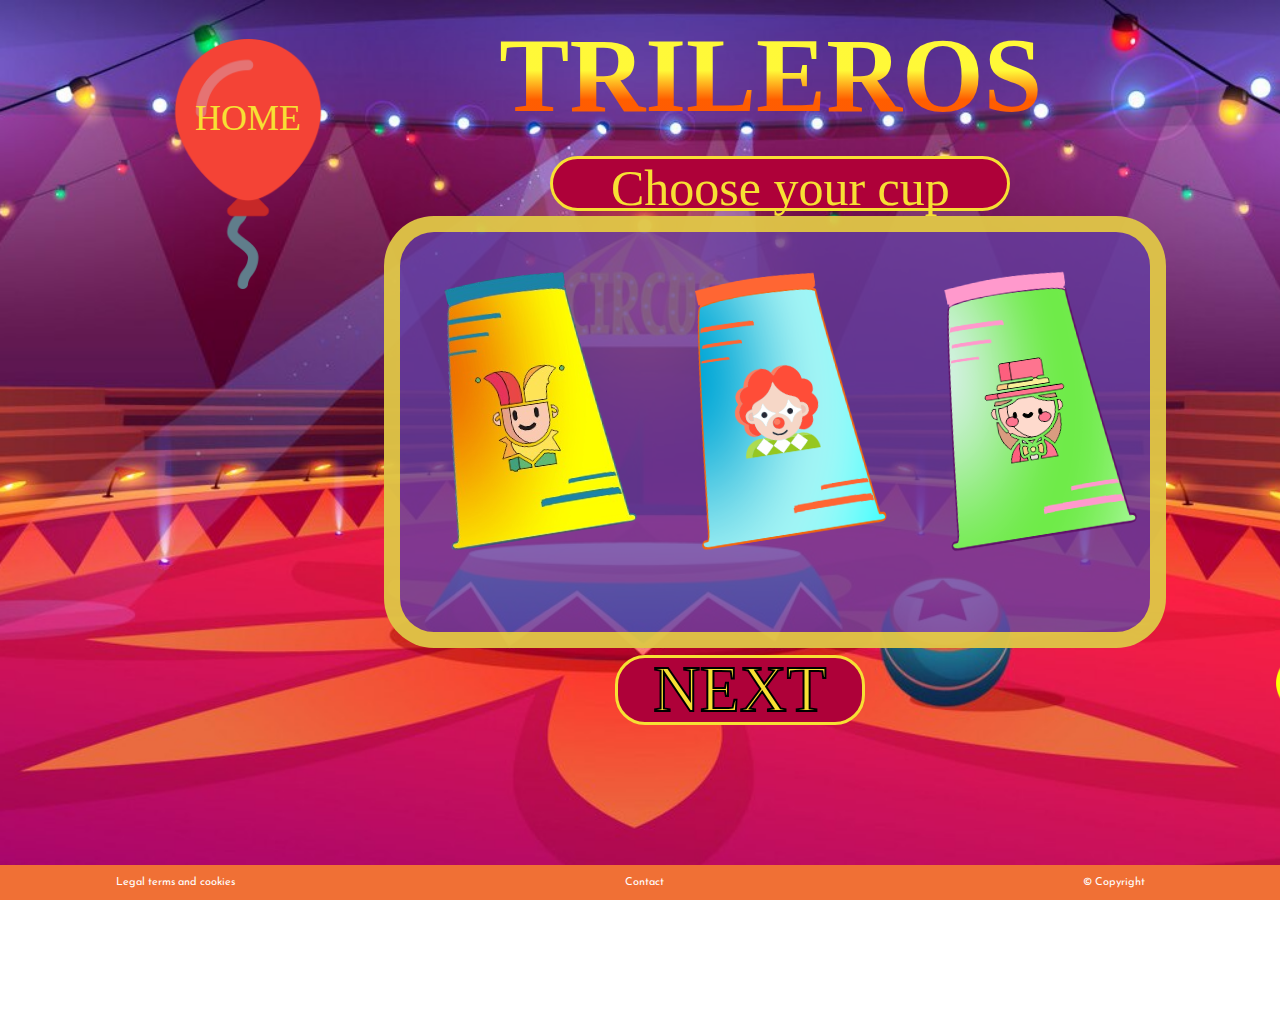
<file: front/index.html>
<!DOCTYPE html>
<html lang="en">
<head>
    <meta charset="UTF-8">
    <meta name="viewport" content="width=device-width, initial-scale=1.0">
    <title>Trileros</title>
    <link rel="stylesheet" href="style1.css">
    <link rel="preconnect" href="https://fonts.googleapis.com">
    <link rel="preconnect" href="https://fonts.gstatic.com" crossorigin>
    <link href="https://fonts.googleapis.com/css2?family=Irish+Grover&family=Josefin+Sans:ital,wght@0,100..700;1,100..700&display=swap" rel="stylesheet">
</head>
<body>
    <div class="stars"></div>
    <header>
        <div class="container">
            <div class="container-ballon-1">   
                    <img id="image-ballon" src="../assets/icons/ballon.png" alt="Balloon icon">
                    <span class="home-text">HOME</span> 
                </a> 
            </div>
            <h1 class="title">TRILEROS</h1>
        </div>
    </header>
    <main class="allblocks">
        <div>
            <button class="red_choose">Choose your cup</button>
        </div>
        <div class="cups-mobile">
            <button class="circus">
                <div class="image-container">
                    <img src="../assets/images/cup1.png" alt="Cup1">
                </div>
            </button>
            <button class="circus" id="button2">
                <div class="image-container">
                    <img src="../assets/images/cup2.png" alt="Cup2">
                </div>
            </button>
            <button class="circus" id="button3">
                <div class="image-container">
                    <img src="../assets/images/cup3.png" alt="Cup3">
                </div>
            </button>
        </div>
        <div class="lower">
            <button class="red_play" onclick="window.location.href = 'game.html'">NEXT</button>
            <div class="sound-button">
                <img id="imagen-button" src="../assets/icons/sound.png" alt="sound-button">
            </div>
        </div>
    </main>
    <footer>
        <div class="container">
        <ul class="terms">
            <li>Legal terms and cookies</li>
            <li>Contact</li>
            <li>&copy; Copyright</li>
        </ul>
        </div>
    </footer>
    <script src="script.js"></script>
</body>
</html>
</file>
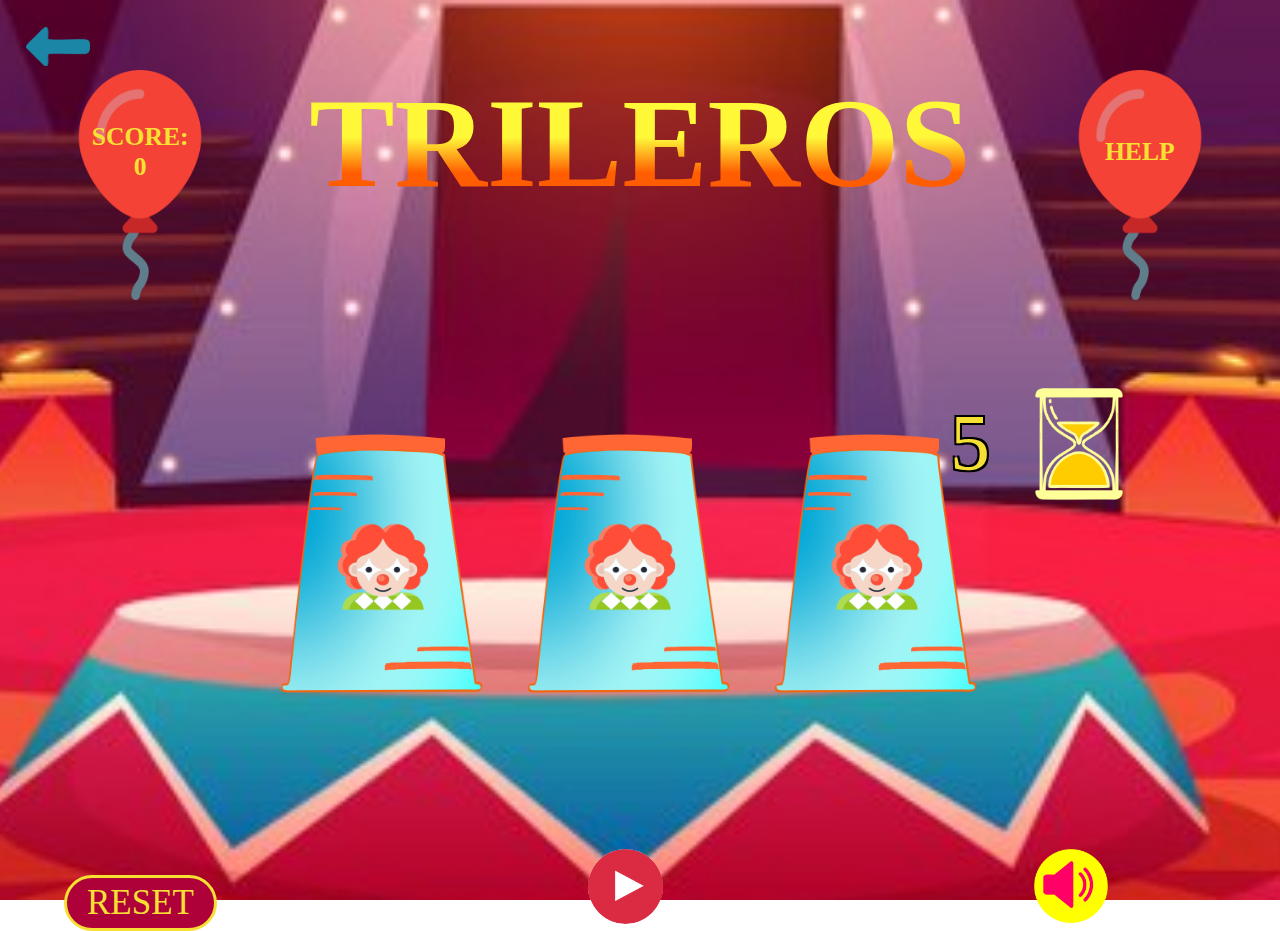
<file: game/game-blue.html>
<!DOCTYPE html>
<html lang="en">
<head>
    <meta charset="UTF-8">
    <meta name="viewport" content="width=device-width, initial-scale=1.0">
    <title>Trileros</title>
    <link rel="stylesheet" href="game-style.css">
    <link rel="preconnect" href="https://fonts.googleapis.com">
    <link rel="preconnect" href="https://fonts.gstatic.com" crossorigin>
    <link
        href="https://fonts.googleapis.com/css2?family=Irish+Grover&family=Josefin+Sans:ital,wght@0,100..700;1,100..700&display=swap"
        rel="stylesheet">
    <link rel="stylesheet" href="style2.css">
</head>
<body>
    <header>
        <div class="image-arrow"> 
            <a href="index.html" id="helpBtn" class="btn-arrow">
                <img id="imagen-arrow" src="../assets/icons/arrow.png" alt="arrow">
            </a>
        </div>
        <div class="container-head">
            <div class="container-ballon-1">
                <a href="#" class="btn-ballon-1">
                <img id="imagen-ballon-1" src="../assets/icons/ballon.png"  alt="Balloon-icon">
                <span class="text-overlay-1"><div id="score">SCORE: 0</div></span>
                </a>
            </div>
            <div>
                <h1 class="title">TRILEROS</h1>
            </div>
            <div class="container-ballon-2">
                <a href="#" class="btn-ballon" id="btn-ballon-help">
                <img id="imagen-ballon-2" src="../assets/icons/ballon.png"  alt="Balloon-icon">
                <span class="text-overlay-2">HELP</span>
                </a>
            </div>
            <div id="myModal" class="modal">
                <div class="modal-content">
                    <span class="close">&times;</span>
                    <h2>Instrucciones del Juego</h2>
                    <p>1. Para iniciar el juego presiona el boton de play.</p>
                    <p>2. Se elevaran los vasos mostrando la bolita en su posicion inicial.</p>
                    <p>3. Una vez que los vasos vuelvan a su lugar, usa tu ratón para hacer clic en el vaso que crees que oculta la bolita.</p>
                    <p>4. Tienes 5 segundos para seleccionar un vaso, de no hacerlo habras perdido tu oportunidad y tendras que reiniciar.</p>
                    <p>5. Puedes reiniciar el juego en cualquier momento para volver a intentarlo presionando el boton de RESET.</p>
                </div>
            </div>
    </header>
    <main>
        <div class="container-hourglass">
            <div class="clock-and-countdown">
                <div id="countdown">5</div> <!-- Contador primero -->
                <img id="imagen-hourglass" src="../assets/icons/hourglass.png" alt="hourglass"> <!-- Reloj después -->
            </div>
            </div>
            <div class="container-main">
                <div class="container-cups">
                    <div class="cup">
                        <img id="imagen-cup-3" src="../assets/images/cup2.png" alt="cup3">
                    </div>
                    <div class="cup">
                        <img id="imagen-cup-3"src="../assets/images/cup2.png" alt="cup3">
                    </div>
                    <div class="cup">
                        <img id="imagen-cup-3" src="../assets/images/cup2.png" alt="cup3">
                    </div>
                </div>
                <div id="ball" class="little-ball">
            </div>
        </div>
    </main>
        <div class="container-down">
            <div class="reset-button">
                <button id="reset" type="button">RESET</button>
            </div>
            <div class="play-button">
                <button id="start-button">
                </button>
            </div>
            <audio id="miAudio" src="../assets/music/circus.mp3" loop></audio>
            <div class="sound-button" onclick="toggleSound()">
                <img id="imagen-button" src="../assets/icons/sound.png" alt="sound-button">
            </div>
        </div>
    <script src="first-function.js"></script>
    <script src="second-function.js"></script>
</body>
</html>
</file>
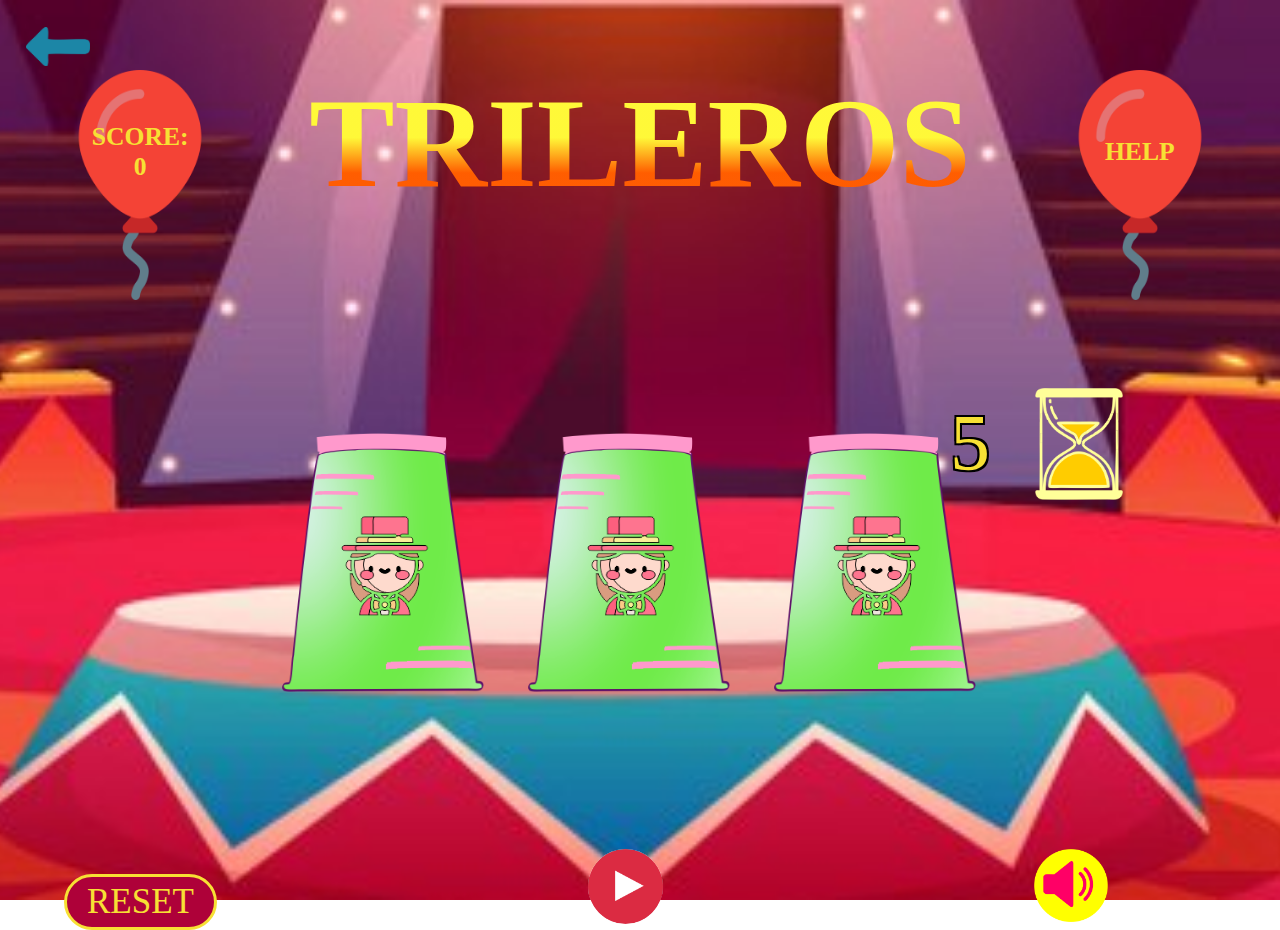
<file: game/game-green.html>
<!DOCTYPE html>
<html lang="en">
<head>
    <meta charset="UTF-8">
    <meta name="viewport" content="width=device-width, initial-scale=1.0">
    <title>Trileros</title>
    <link rel="stylesheet" href="game-style.css">
    <link rel="preconnect" href="https://fonts.googleapis.com">
    <link rel="preconnect" href="https://fonts.gstatic.com" crossorigin>
    <link
        href="https://fonts.googleapis.com/css2?family=Irish+Grover&family=Josefin+Sans:ital,wght@0,100..700;1,100..700&display=swap"
        rel="stylesheet">
    <link rel="stylesheet" href="style2.css">
</head>
<body>
    <header>
        <div class="image-arrow"> 
            <a href="index.html" id="helpBtn" class="btn-arrow">
                <img id="imagen-arrow" src="../assets/icons/arrow.png" alt="arrow">
            </a>
        </div>
        <div class="container-head">
            <div class="container-ballon-1">
                <a href="#" class="btn-ballon-1">
                <img id="imagen-ballon-1" src="../assets/icons/ballon.png"  alt="Balloon-icon">
                <span class="text-overlay-1"><div id="score">SCORE: 0</div></span>
                </a>
            </div>
            <div>
                <h1 class="title">TRILEROS</h1>
            </div>
            <div class="container-ballon-2">
                <a href="#" class="btn-ballon" id="btn-ballon-help">
                <img id="imagen-ballon-2" src="../assets/icons/ballon.png"  alt="Balloon-icon">
                <span class="text-overlay-2">HELP</span>
                </a>
            </div>
            <div id="myModal" class="modal">
                <div class="modal-content">
                    <span class="close">&times;</span>
                    <h2>Instrucciones del Juego</h2>
                    <p>1. Para iniciar el juego presiona el boton de play.</p>
                    <p>2. Se elevaran los vasos mostrando la bolita en su posicion inicial.</p>
                    <p>3. Una vez que los vasos vuelvan a su lugar, usa tu ratón para hacer clic en el vaso que crees que oculta la bolita.</p>
                    <p>4. Tienes 5 segundos para seleccionar un vaso, de no hacerlo habras perdido tu oportunidad y tendras que reiniciar.</p>
                    <p>5. Puedes reiniciar el juego en cualquier momento para volver a intentarlo presionando el boton de RESET.</p>
                </div>
            </div>
    </header>
    <main>
        <div class="container-hourglass">
            <div class="clock-and-countdown">
                <div id="countdown">5</div> <!-- Contador primero -->
                <img id="imagen-hourglass" src="../assets/icons/hourglass.png" alt="hourglass"> <!-- Reloj después -->
            </div>
            </div>
            <div class="container-main">
                <div class="container-cups">
                    <div class="cup">
                        <img id="imagen-cup-3" src="../assets/images/cup3.png" alt="cup3">
                    </div>
                    <div class="cup">
                        <img id="imagen-cup-3"src="../assets/images/cup3.png" alt="cup3">
                    </div>
                    <div class="cup">
                        <img id="imagen-cup-3" src="../assets/images/cup3.png" alt="cup3">
                    </div>
                </div>
                <div id="ball" class="little-ball">
            </div>
        </div>
    </main>
        <div class="container-down">
            <div class="reset-button">
                <button id="reset" type="button">RESET</button>
            </div>
            <div class="play-button">
                <button id="start-button">
                </button>
            </div>
            <audio id="miAudio" src="../assets/music/circus.mp3" loop></audio>
            <div class="sound-button" onclick="toggleSound()">
                <img id="imagen-button" src="../assets/icons/sound.png" alt="sound-button">
            </div>
        </div>
    <script src="first-function.js"></script>
    <script src="second-function.js"></script>
</body>
</html>
</file>
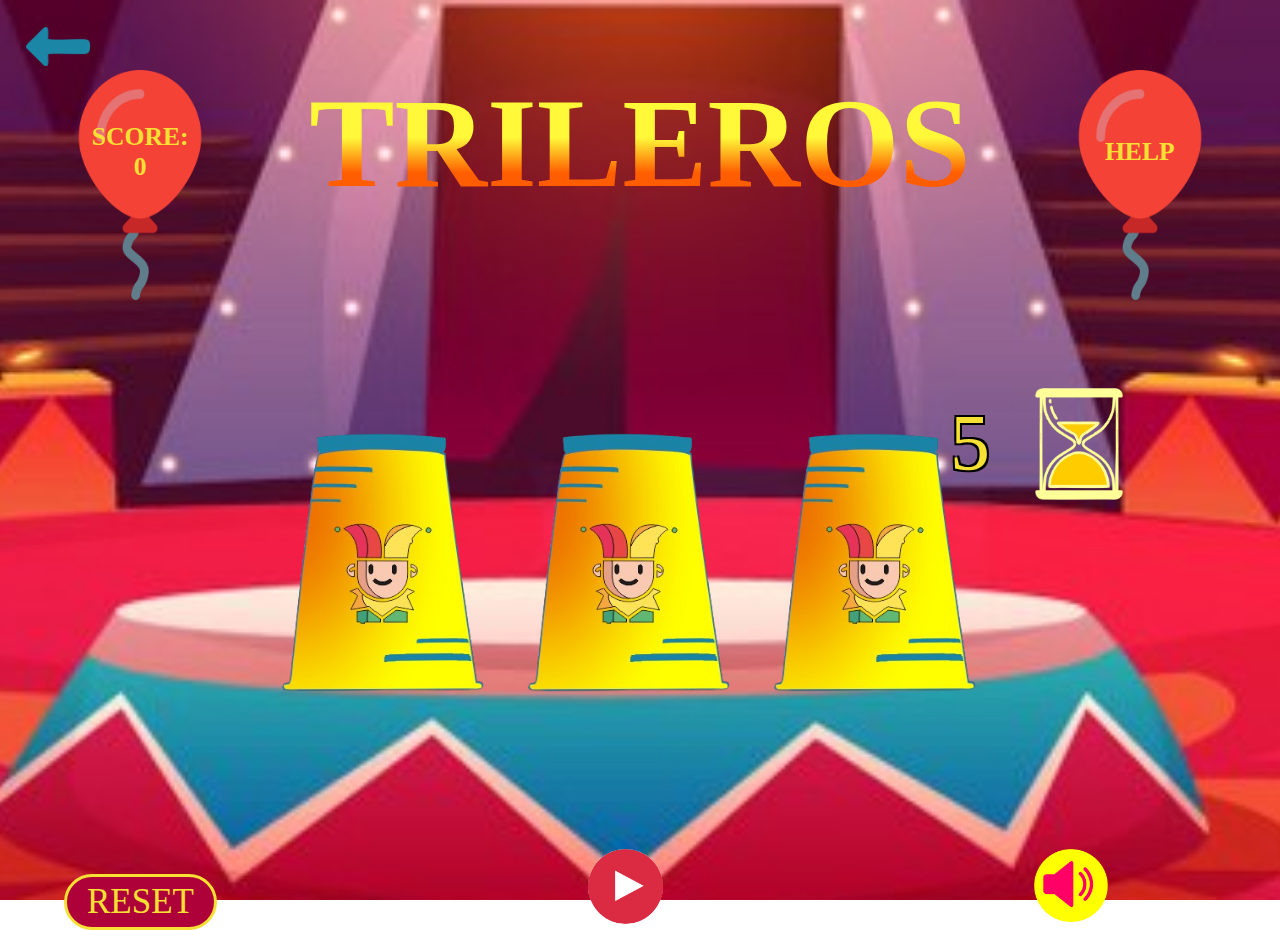
<file: game/game-yellow.html>
<!DOCTYPE html>
<html lang="en">
<head>
    <meta charset="UTF-8">
    <meta name="viewport" content="width=device-width, initial-scale=1.0">
    <title>Trileros</title>
    <link rel="stylesheet" href="game-style.css">
    <link rel="preconnect" href="https://fonts.googleapis.com">
    <link rel="preconnect" href="https://fonts.gstatic.com" crossorigin>
    <link
        href="https://fonts.googleapis.com/css2?family=Irish+Grover&family=Josefin+Sans:ital,wght@0,100..700;1,100..700&display=swap"
        rel="stylesheet">
    <link rel="stylesheet" href="style2.css">
</head>
<body>
    <header>
        <div class="image-arrow"> 
            <a href="index.html" id="helpBtn" class="btn-arrow">
                <img id="imagen-arrow" src="../assets/icons/arrow.png" alt="arrow">
            </a>
        </div>
        <div class="container-head">
            <div class="container-ballon-1">
                <a href="#" class="btn-ballon-1">
                <img id="imagen-ballon-1" src="../assets/icons/ballon.png"  alt="Balloon-icon">
                <span class="text-overlay-1"><div id="score">SCORE: 0</div></span>
                </a>
            </div>
            <div>
                <h1 class="title">TRILEROS</h1>
            </div>
            <div class="container-ballon-2">
                <a href="#" class="btn-ballon" id="btn-ballon-help">
                <img id="imagen-ballon-2" src="../assets/icons/ballon.png"  alt="Balloon-icon">
                <span class="text-overlay-2">HELP</span>
                </a>
            </div>
            <div id="myModal" class="modal">
                <div class="modal-content">
                    <span class="close">&times;</span>
                    <h2>Instrucciones del Juego</h2>
                    <p>1. Para iniciar el juego presiona el boton de play.</p>
                    <p>2. Se elevaran los vasos mostrando la bolita en su posicion inicial.</p>
                    <p>3. Una vez que los vasos vuelvan a su lugar, usa tu ratón para hacer clic en el vaso que crees que oculta la bolita.</p>
                    <p>4. Tienes 5 segundos para seleccionar un vaso, de no hacerlo habras perdido tu oportunidad y tendras que reiniciar.</p>
                    <p>5. Puedes reiniciar el juego en cualquier momento para volver a intentarlo presionando el boton de RESET.</p>
                </div>
            </div>
    </header>
    <main>
        <div class="container-hourglass">
            <div class="clock-and-countdown">
                <div id="countdown">5</div> <!-- Contador primero -->
                <img id="imagen-hourglass" src="../assets/icons/hourglass.png" alt="hourglass"> <!-- Reloj después -->
            </div>
            </div>
            <div class="container-main">
                <div class="container-cups">
                    <div class="cup">
                        <img id="imagen-cup-3" src="../assets/images/cup1.png" alt="cup3">
                    </div>
                    <div class="cup">
                        <img id="imagen-cup-3"src="../assets/images/cup1.png" alt="cup3">
                    </div>
                    <div class="cup">
                        <img id="imagen-cup-3" src="../assets/images/cup1.png" alt="cup3">
                    </div>
                </div>
                <div id="ball" class="little-ball">
            </div>
        </div>
    </main>
        <div class="container-down">
            <div class="reset-button">
                <button id="reset" type="button">RESET</button>
            </div>
            <div class="play-button">
                <button id="start-button">
                </button>
            </div>
            <audio id="miAudio" src="../assets/music/circus.mp3" loop></audio>
            <div class="sound-button" onclick="toggleSound()">
                <img id="imagen-button" src="../assets/icons/sound.png" alt="sound-button">
            </div>
        </div>
    <script src="first-function.js"></script>
    <script src="second-function.js"></script>
</body>
</html>
</file>
<file: front/style1.css>
/* Estilos para móvil */

html, body {
  height: 100%;
  margin: 0;
  padding: 0;
}

body {
  background-image: url(../assets/images/wallpaper.jpg);
  background-position: center;
  background-repeat: no-repeat;
  background-size: cover;
  background-attachment: fixed;
  display: flex;
  flex-direction: column;
  height: 430px;
}

main{
  flex: 1;
}
/*HEADER*/
h1 {
  font-family: Irish Grover;
  font-size: 55px;
  /*height: 100%;  */
  margin-top: 85px;
}

.title {
 color:transparent;
    background: linear-gradient(hsl(58, 100%, 61%) 46% , hsl(22, 100%, 50%) 70%,hsl(20, 98%, 51%) 100%, hsl(8, 89%, 58%)100%);
    background-clip: texto;
    -webkit-background-clip: text;
  -moz-background-clip: text;
  background-clip: text;
  /*background-size: 100% 100%; */ 
  background-repeat: no-repeat; 
  -webkit-text-fill-color: transparent;
  padding: 0;
  margin: 5px;
}

header, nav, main {
  text-align: center;
 
}
header{
  margin: 0;
  padding: 5px;
}


/*MAIN*/
.allblocks {
  margin-top: -24px;
}

.container-ballon-1 {
  position: absolute;
  top: 10px;
  left: -5px;
}

#image-ballon {
  width: 100px; 
  position: relative;
  
}

.home-text {
  position: absolute;
  top: 20px; 
  left: 50%;
  transform: translateX(-50%);
  font-size: 14px; 
  color:rgba(247, 224, 52, 1);
  z-index: 2;
  font-family: Irish Grover;
}

.red_choose {
  height: 37px;
  width: 64%;
  background-color: rgba(174, 1, 57); 
  border: 3px solid #f7e034;
  border-radius: 30px;
  font-family: Irish Grover;
  justify-content: center;
  font-size: 20px;
  color: rgba(247, 224, 52, 1);
  margin: 10px;
  animation: scale-up-top 5s linear 4s infinite; 
}

@keyframes scale-up-top {
  0% {
    transform: scale(0.5);
    transform-origin: center top;
  }
  100% {
    transform: scale(1);
    transform-origin: center top;
  }
}

.lower {
  display: flex;
  align-items: center;
  justify-content: space-between;
  padding: 0 10%;
}

.red_play {
  height: 50px;
  width: 150px;
  position: relative;
  padding: 0;
  background-color: rgba(174, 1, 57); 
  border: 3px solid #f7e034;
  border-radius: 30px;
  font-family: Irish Grover;
  font-size: 45px;
  color: rgba(247, 224, 52, 1);
  justify-content: center;
  margin-left: 50px;
  animation: shake-left-right 0.8s linear both 2s infinite, 
  move-pause 3s linear 2s infinite; 
  display: flex;
  text-align: center;
}
.red_play:hoverT{
  width: 50%;
  color :aqua;
}

@keyframes shake-left-right {
  0%, 100% {
    transform: rotate(0deg);
    transform-origin: 50% 50%;
  }
  10% {
    transform: rotate(8deg);
  }
  20%, 40%, 60% {
    transform: rotate(-10deg);
  }
  30%, 50%, 70% {
    transform: rotate(10deg);
  }
  80% {
    transform: rotate(-8deg);
  }
  90% {
    transform: rotate(8deg);
  }
}

@keyframes move-pause {
  0% {
    transform: translateX(0);
  }
  50% {
    transform: translateX(20px);
  }
  100% {
    transform: translateX(0);
  }
}
.sound-button {
  width: 30px; 
  height: 30px; 
}

.cups-mobile{
 margin-top: -3%;
}
#imagen-button{
  height: 30px;
  width: 30px;
  position: relative;
}
.circus {
  height: 120px;
  width: 55%;
  background-color: hsl(263, 44%, 44%,80%); 
  border: 6px solid rgba(247, 224, 52, 1); 
  border-radius: 90px;
  margin: 0 auto;
  margin-top: 10px;
  margin-bottom: 10px;
  display: flex; 
  align-content: center;
  justify-content: center;
  padding: auto;
  
}
.image-container {
  display: flex;
  align-items: center;
  justify-content: center;
 
}
.image-container img {
  max-width: 30%;
  max-height: auto;
  object-fit: contain; 
}

footer {
      background-color: #f07035;
      color: white;
      position: relative;
      margin: 2px ;
      width: 100%;
      height: 75px; 
      font-family: Josefin Sans, Arial;
      text-align: center;
      justify-content: center;
      margin-top: 35px;
      padding: 0 ;
      display: flex;
      
  }

ul {
      list-style: none;
      padding: 0;
      margin: 5px;
  }

  .cups_desktop {
    display: none;
  }
  .terms{
    font-size: 11px; 
  }

  .stars {
    position: fixed;
    top: 0;
    left: 0;
    width: 100%;
    height: 100%;
    pointer-events: none; /* Para que no interfiera con los clics */
    overflow: hidden;
    z-index: 9999; /* Asegúrate de que esté por encima de otros elementos */
  }
  
  .star {
    position: absolute;
    top: -10px; /* Comienza fuera de la pantalla */
    width: 5px;
    height: 5px;
    background: rgb(59, 248, 248);
    border-radius: 50%;
    animation: fall linear infinite;
  }
  
  @keyframes fall {
    to {
      transform: translateY(100vh); /* Baja hasta el fondo de la pantalla */
    }
  }
/* Estilos responsivos para PC */

@media (min-width: 768px) {
  body {
    width:1440px;
    height: 1024px;
    margin: 0;
    padding: 0 auto;
    margin: 10px;
  }
  nav ul li {
    display: inline-block;
    margin: 0 ;
}
 header{
  margin: 0;
  padding: 0;
  height: 20%;
 }

h1{
   margin: 0;
   font-size: 105px;
    height:100%;
    text-align: center;
    justify-content: center;
    margin-top: -10px;
    padding: auto;
}
.title{
  margin-left: 6%;
}
 
/*margin-top: 95px;*/


.container-ballon-1{
  display: flex;
   padding: 0;
   margin-left: 10%;
   margin-top: 29px;
   height: 100%;
}

#image-ballon {
width: 250px;
height: 250px;
}
.home-text{
  margin-top: 15%;
  font-size: 36px; 
  left: 50%;  
}
.red_choose {
  height: 55px;
  width: 460px;
  margin:0;
  font-size: 50px;
  align-content: center;
  padding: 0;
  margin-top: -40px;
  margin-left: 7%;
}

.cups-mobile{
  height: 400px;
  width: 750px;
  background-color: hsl(263, 44%, 44%,80%); 
  border: 16px solid rgba(247, 224, 52, 80%); 
  border-radius: 50px;
  margin: 5px ;
  margin-left: 26%;
  align-content: center;
  display: flex; 
  position: relative;
}
.circus {
  width: 200px;
  height: 300px;
  background-color: transparent; 
  border: transparent; 
  border-radius: 50px;
  margin: 0 auto;
  margin-top: 25px;
  margin-bottom: 25px;
  display: flex; 
  align-items: center; 
}
.image-container img {
  max-width: 100%;
  max-height: auto;
 gap:20%;

}
.image-container {
  display: flex;
  align-items: center;
  justify-content: center;
  width: 100%;
  height: 100%;
}



.rectangle {
  height: 50%;
  margin-top: -30%;
  justify-content: space-between;
}
.rectangle img{
  gap:20%;
}
.terms{
  display: flex;
  flex-direction: row;
  width: 100%;
  gap:10%
}
.lower{
  align-items:self-start;
}
.red_play {
  height: 70px;
  width: 250px;
  font-size: 65px;
  margin-top: 2px;
  margin-left: 40%;
  align-items: center;
  -webkit-text-stroke: 2px black;
  display: 5%;
}
#imagen-button{
  width: 200%;
  height: 200%;
}
 
  
  .terms li {
      height: 20%;
      width: 100%;
  }

  .cups_mobile {
    display: none;
  }

  .cups_desktop {
    display: inline;
  }
  

footer {
  height: 35px;
  bottom: 0;
  left: 0;
  padding: 0;
  position:fixed;
  margin: 0;
  flex-direction: column;
  display: flex;
}
/* background-color: #f07035;
      color: white;
      position: relative;
      margin: 0;
      width: 100%;
      height: 64px; ;
      font-family: Josefin Sans, Arial;
      text-align: center;
      justify-content: center;
      margin-top: 10px;
      padding: 0;
      display: flex;*/


ul {
  list-style: none;
  padding: 0;
  width: 100%;
}
}

/* Estilos responsivos para móvil pequeño 

@media (min-width: 393px) {
  nav ul li {
      display: inline-block;
      margin: 0 1rem;
  }

  header, nav, main, footer {
    padding: 2rem;
}

nav ul {
    list-style: none;
    padding: 0;
}
} */
</file>
<file: game/game-style.css>
/*Aqui va todo el desktop, Dimensiones Desktop 1461 x 1024 (fuera del media query va todo lo del desktop*/
html {
    margin: 0 auto;
    padding: 0;
    height: 100vh;
}
body {
    background-image: url(../assets/images/taburete.png);
    background-position: center;
    background-repeat: no-repeat;
    background-size: cover;
    background-attachment: fixed;
    display: flex;
    flex-direction: column;
    width: 100%;
    margin: 0;
    padding: 0;
}
main {
    width: 100%;
    display: flex;
    justify-content: center;
    align-items: center;
    margin: 0;
    padding: 0;
    position: relative;
}

header {
    width: 100%;
    height: 25%;
    margin: 0;
    padding: 0;
}

.cup {
    transition: transform 0.5s;
}

.little-ball {
    width: 4%;
    height: 12%;
    background-color: red;
    border-radius: 50%;
    border: 2px black solid;
    position: absolute;
    bottom: 0;
    left: 50%;
    transform: translateX(-50%);
    display: none;
}

.image-arrow {
    width: 5%;
    height: 10%;
    padding-top: 2%;
    padding-left: 2%;
}

.container-head {
    display: flex;
    justify-content: center;
    width: 100%; 
    gap: 5%;
    padding: 0;
    margin: 0 auto; 
}
   
.container-cups {
    display: flex;
    flex-direction: row;
    gap: 3%;
    padding-top: 18%; 
    margin: 0 auto;

}

.cup img {
    cursor: pointer;
}

/*RELOJ DE ARENA*/
.container-hourglass {
    position: absolute;
    right: 0%;
    top: 20%;
}

.clock-and-countdown {
    display: flex;
}

#imagen-hourglass {
    width: 25%;
    height: 45%;
}

#countdown {
    font-family: 'Irish Grover', cursive;
    font-size: 5em;
    color: #f7e034;
    text-align: center;
    text-shadow: 
        -2px -2px 0 #000,  
         2px -2px 0 #000,
        -2px  2px 0 #000,
         2px  2px 0 #000;
    padding-left: 20px;
    padding-right: 20px;
    align-content: center;
    margin-right: 10px;
}
@keyframes rotate-hourglass {
    from {
        transform: rotate(0deg);
    }
    to {
        transform: rotate(360deg);
    }
}
#imagen-hourglass.rotating {
    animation: rotate-hourglass 4s linear infinite;
}
.container-down {
    display: flex;
    flex-direction: row;
    gap: 29%;
    margin: 0 auto; 
    width: 100%; 
    padding-top: 10%;
    justify-content: space-between;
}

.reset-button {
    padding-top: 2%;
    padding-left: 5%;
}

#imagen-button {
    width: 30%;
    cursor: pointer;
}

#start-button {
    background-image: url(../assets/icons/play.png);
    background-size: contain;
    background-repeat: no-repeat;
    background-position: center;
    width: 75px;
    height: 75px;
    border-radius: 50px;
    border-style: hidden;
    cursor: pointer;
}

#imagen-arrow {
    padding-top: 2%;
    width: 100%;
    height: 100%;
} 

#imagen-ballon-2 {
    width: 20%;
    height: 50%;
}

#imagen-cup-3 {
    width: 90%;
    height: 90%;
}

#reset {
    background-color: #ae0139;
    border: 3px solid #f7e034;
    border-radius: 30px;
    font-family: Irish Grover;
    font-size: 35px;
    padding: 5px 20px;
    color: #f7e034;
    cursor: pointer;

}
/*GLOBO 1*/
.container-ballon-1 {
    position: relative;
    display: inline-block;
}

.btn-ballon {
    text-decoration: none;
    position: relative;
    display: inline-block;
}

#imagen-ballon-1{
    width: 210px;
    height: 230px;
}

.text-overlay-1{
    position: absolute;
    top: 35%; 
    left: 50%; 
    transform: translate(-50%, -50%);
    color: #f7e034;
    font-size: 160%;
    font-weight: bold;
    cursor: pointer;
    font-family: Irish Grover;
    text-align: center;
}

/*GLOBO 2*/
.container-ballon-2 {
    position: relative;
    display: inline-block;
}

.btn-ballon {
    text-decoration: none;
    position: relative;
    display: inline-block;
}

#imagen-ballon-2{
    width: 210px;
    height: 230px;
}

.text-overlay-2{
    position: absolute;
    top: 35%;
    left: 50%; 
    transform: translate(-50%, -50%);
    color: #f7e034;
    font-size: 160%;
    font-weight: bold;
    cursor: pointer;
    font-family: Irish Grover;

}

/* Estilo para el fondo del modal */
.modal {
    display: flex; 
    position: fixed; 
    z-index: 1; 
    left: 0;
    top: 0;
    width: 100%;
    height: 100%;
    background-color: rgba(0,0,0,0.4); 
    justify-content: center; 
    align-items: center; 
}

/* Estilo para el contenido del modal */
.modal-content {
    height: 540px;
    width: 940px;
    background-color: hsla(263, 44%, 44%, 1); 
    border: 6px solid rgba(247, 224, 52, 1); 
    border-radius: 50px;
    display: flex; 
    flex-direction: column; 
    justify-content: center; 
    align-items: center; 
    padding: 20px; 
    box-shadow: 0 5px 15px rgba(0,0,0,0.3); 
    animation: fadeIn 0.5s;  
    color: #f7e034; 
    font-size: 30px; 
    font-family: Josefin Sans, Arial;
    position: relative;
}

/* Estilo para el botón de cierre */
.close {
    color: #d4d113;
    font-size: 45px;
    font-weight: bold;
    position: absolute; 
    top: 10px;
    right: 20px;
}

.close:hover,
.close:focus {
    color: black;
    text-decoration: none;
    cursor: pointer;
}

/* Estilo para el título y los párrafos */
.modal-content h2 {
    margin-top: 0; 
    text-align: center; 
}

.modal-content p {
    margin: 10px 0; 
    text-align: center; 
}

h1 {
    font-family: Irish Grover;
}

.title{
    color:transparent;
    background: linear-gradient(hsl(58, 100%, 61%) 46% , hsl(22, 100%, 50%) 70%,hsl(20, 98%, 51%) 100%, hsl(8, 89%, 58%)100%);
    background-clip: texto;
    -webkit-background-clip: text;
    margin: 0;
    font-size: 800%;
}

@media only screen and (max-width: 767px) and (orientation: landscape) {
    html {
        height: 100vh;
        margin: 0 auto;
        padding: 0;
        width: 100%;
    }
    body {
        background-image: url(../assets/images/taburete.png);
        background-position: center;
        background-repeat: no-repeat;
        background-size: cover;
        background-attachment: fixed;
        display: flex;
        flex-direction: column;
        width: 100%;
        padding: 0%;
        height: 100vh;

    }

main {
    width: 100%;
    display: flex;
    justify-content: center;
    align-items: center;
    margin: 0;
    padding: 0;
    position: relative;
}

header {
width: 100%;
height: 25%;
margin: 0;
    padding: 0;
}

#ball {
    width: 20px;
    height: 20px;
    background-color: red;
    border-radius: 50%;
    position: absolute;
    bottom: 0;
    left: 50%;
    transform: translateX(-50%);
    display: none;
}

/*GLOBO 1*/
.container-ballon-1 {
    position: relative;
    display: inline-block;
}

.btn-ballon {
    text-decoration: none;
    position: relative;
    display: inline-block;
}

#imagen-ballon-1{
    width: 110px;
    height: 120px;
}

.text-overlay-1{
    position: absolute;
    top: 35%; 
    left: 50%; 
    transform: translate(-50%, -50%);
    color: #f7e034;
    font-size: 80%;
    font-weight: bold;
    cursor: pointer;
}

/*GLOBO 2*/
.container-ballon-2 {
    position: relative;
    display: inline-block;
    font-family: Irish Grover;
}

.btn-ballon {
    text-decoration: none;
    position: relative;
    display: inline-block;
}

#imagen-ballon-2{
    width: 110px;
    height: 120px;
}

.text-overlay-2{
    position: absolute;
    top: 35%;
    left: 50%; 
    transform: translate(-50%, -50%);
    color: #f7e034;
    font-size: 80%;
    font-weight: bold;
    cursor: pointer;
    font-family: Irish Grover;

}

.image-arrow {
    width: 10px;
    height: 10px;
    padding-top: 10px;
    padding-left: 0;
}


.container-head {
    display: flex;
    justify-content: center;
}
   
.container-cups {
    display: flex;
    flex-direction: row;
    justify-content: center;
    gap: 3%;
    padding-top: 35%;
    padding-left: 3%;
}


/*RELOJ DE ARENA*/
.container-hourglass {
    position: absolute;
    left: 80%; 
    bottom: 0; 
    display: flex;
    justify-content: center;
    align-items: center;
}

.clock-and-countdown {
    display: flex;
}

#imagen-hourglass {
    width: 35%;
    height: 45%;
}

#countdown {
    font-family: 'Irish Grover', cursive;
    font-size: 4em;
    color: #f7e034;
    text-align: center;
}
@keyframes rotate-hourglass {
    from {
        transform: rotate(0deg);
    }
    to {
        transform: rotate(360deg);
    }
}

#imagen-hourglass.rotating {
    animation: rotate-hourglass 4s linear infinite;
}


.container-down {
    display: flex;
    flex-direction: row;
    gap: 30%;
    margin: 0 auto; 
    width: 95%; 
    padding-top: 9%;
    justify-content: space-between;
}

.reset-button {
    padding-left: 3%;
    padding-top: 2%;
}

#imagen-button{
    width:30%;
    cursor: pointer;
}

#start-button {
    background-image: url(../assets/icons/play.png);
    background-size: contain;
    background-repeat: no-repeat;
    background-position: center;
    width: 50px;
    height: 50px;
    border-radius: 50px;
    border-style: hidden;
}

#imagen-arrow {
    padding: 10px;
    width: 40px;
    height: 25px;
} 



#imagen-cup-3 {
    width: 90px;
    height: 120px;
}

#reset {
    background-color: #ae0139;
    border: 3px solid #f7e034;
    border-radius: 30px;
    font-family: Irish Grover;
    font-size: 18px;
    padding: 5px 20px;
    color: #f7e034;
    cursor: pointer;

}

.title{
    color:transparent;
    background: linear-gradient(hsl(58, 100%, 61%) 46% , hsl(22, 100%, 50%) 70%,hsl(20, 98%, 51%) 100%, hsl(8, 89%, 58%)100%);
    background-clip: texto;
    -webkit-background-clip: text;
    margin: 0;
    font-size: 500%;
}
/* Estilo para el fondo del modal */
.modal {
    display: none; 
    position: fixed; 
    z-index: 1; 
    left: 0;
    top: 0;
    background-color: rgba(0,0,0,0.4); 
    justify-content: center; 
    align-items: center; 
}

/* Estilo para el contenido del modal */
.modal-content {
    height: 300px;
    width: 500px;
    background-color: hsla(263, 44%, 44%, 1); 
    border: 6px solid rgba(247, 224, 52, 1); 
    border-radius: 50px;
    display: flex; 
    flex-direction: column; 
    justify-content: center; 
    align-items: center; 
    padding: 20px; 
    box-shadow: 0 5px 15px rgba(0,0,0,0.3); 
    animation: fadeIn 0.5s; 
    text-align: center; 
    color: #f7e034; 
    font-size: 15px; 
    font-family: Josefin Sans, Arial;
    position: relative;
}

/* Estilo para el botón de cierre */
.close {
    color: #d4d113;
    font-size: 28px;
    font-weight: bold;
    position: absolute; 
    top: 10px;
    right: 20px;
}

.close:hover,
.close:focus {
    color: black;
    text-decoration: none;
    cursor: pointer;
}

/* Estilo para el título y los párrafos */
.modal-content h2 {
    margin-top: 0; 
    text-align: center; 
}

.modal-content p {
    margin: 10px 0; 
    text-align: center; 
}

}
</file>
<file: game/style2.css>
/*Aqui va todo el desktop, Dimensiones Desktop 1461 x 1024 (fuera del media query va todo lo del desktop*/
html {
    margin: 0 auto;
    padding: 0;
    height: 100vh;
}
body {
    background-image: url(../assets/images/taburete.png);
    background-position: center;
    background-repeat: no-repeat;
    background-size: cover;
    background-attachment: fixed;
    display: flex;
    flex-direction: column;
    width: 100%;
    margin: 0;
    padding: 0;
}
main {
    width: 100%;
    display: flex;
    justify-content: center;
    align-items: center;
    margin: 0;
    padding: 0;
    position: relative;
}

header {
width: 100%;
height: 25%;
margin: 0;
    padding: 0;
}

.cup {
    transition: transform 0.5s;
}

.little-ball {
    width: 4%;
    height: 12%;
    background-color: red;
    border-radius: 50%;
    border: 2px black solid;
    position: absolute;
    bottom: 0;
    left: 50%;
    transform: translateX(-50%);
    display: none;
}

.image-arrow {
    width: 5%;
    height: 10%;
    padding-top: 2%;
    padding-left: 2%;
}

.container-head {
    display: flex;
    justify-content: center;
    width: 100%; 
    gap: 5%;
    padding: 0;
    margin: 0 auto; 
}
   
.container-cups {
    display: flex;
    flex-direction: row;
    gap: 3%;
    padding-top: 18%; 
    margin: 0 auto;

}

.cup img {
    cursor: pointer;
}

/*RELOJ DE ARENA*/
.container-hourglass {
    position: absolute;
    right: 0%;
    top: 20%;
}

.clock-and-countdown {
    display: flex;
    gap: 15px;
}

#imagen-hourglass {
    width: 25%;
    height: 45%;
}

#countdown {
    font-family: 'Irish Grover', cursive;
    font-size: 5em;
    color: #f7e034;
    text-align: center;
    text-shadow: 
        -2px -2px 0 #000,  
         2px -2px 0 #000,
        -2px  2px 0 #000,
         2px  2px 0 #000;
}
@keyframes rotate-hourglass {
    from {
        transform: rotate(0deg);
    }
    to {
        transform: rotate(360deg);
    }
}
#imagen-hourglass.rotating {
    animation: rotate-hourglass 4s linear infinite;
}
.container-down {
    display: flex;
    flex-direction: row;
    gap: 29%;
    margin: 0 auto; 
    width: 100%; 
    padding-top: 10%;
    justify-content: space-between;
}

.reset-button {
    padding-top: 2%;
    padding-left: 5%;
}

#imagen-button {
    width: 30%;
    cursor: pointer;
}

#start-button {
    background-image: url(../assets/icons/play.png);
    background-size: contain;
    background-repeat: no-repeat;
    background-position: center;
    width: 75px;
    height: 75px;
    border-radius: 50px;
    border-style: hidden;
    cursor: pointer;
}

#imagen-arrow {
    padding-top: 2%;
    width: 100%;
    height: 100%;
} 

#imagen-ballon-2 {
    width: 20%;
    height: 50%;
}

#imagen-cup-3 {
    width: 90%;
    height: 90%;
}

#reset {
    background-color: #ae0139;
    border: 3px solid #f7e034;
    border-radius: 30px;
    font-family: Irish Grover;
    font-size: 35px;
    padding: 5px 20px;
    color: #f7e034;
    cursor: pointer;

}
/*GLOBO 1*/
.container-ballon-1 {
    position: relative;
    display: inline-block;
}

.btn-ballon {
    text-decoration: none;
    position: relative;
    display: inline-block;
}

#imagen-ballon-1{
    width: 210px;
    height: 230px;
}

.text-overlay-1{
    position: absolute;
    top: 35%; 
    left: 50%; 
    transform: translate(-50%, -50%);
    color: #f7e034;
    font-size: 160%;
    font-weight: bold;
    cursor: pointer;
    font-family: Irish Grover;
    text-align: center;
}

/*GLOBO 2*/
.container-ballon-2 {
    position: relative;
    display: inline-block;
}

.btn-ballon {
    text-decoration: none;
    position: relative;
    display: inline-block;
}

#imagen-ballon-2{
    width: 210px;
    height: 230px;
}

.text-overlay-2{
    position: absolute;
    top: 35%;
    left: 50%; 
    transform: translate(-50%, -50%);
    color: #f7e034;
    font-size: 160%;
    font-weight: bold;
    cursor: pointer;
    font-family: Irish Grover;

}

/* Estilo para el fondo del modal */
.modal {
    display: none; 
    position: fixed; 
    z-index: 1; 
    left: 0;
    top: 0;
    width: 100%;
    height: 100%;
    background-color: rgba(0,0,0,0.4); 
    justify-content: center; 
    align-items: center; 
}

/* Estilo para el contenido del modal */
.modal-content {
    height: 540px;
    width: 940px;
    background-color: hsla(263, 44%, 44%, 1); 
    border: 6px solid rgba(247, 224, 52, 1); 
    border-radius: 50px;
    display: flex; 
    flex-direction: column; 
    justify-content: center; 
    align-items: center; 
    padding: 20px; 
    box-shadow: 0 5px 15px rgba(0,0,0,0.3); 
    animation: fadeIn 0.5s; 
    text-align: center; 
    color: #f7e034; 
    font-size: 30px; 
    font-family: Josefin Sans, Arial;
    position: relative;
}

/* Estilo para el botón de cierre */
.close {
    color: #d4d113;
    font-size: 45px;
    font-weight: bold;
    position: absolute; 
    top: 10px;
    right: 20px;
}

.close:hover,
.close:focus {
    color: black;
    text-decoration: none;
    cursor: pointer;
}

/* Estilo para el título y los párrafos */
.modal-content h2 {
    margin-top: 0; 
    text-align: center; 
}

.modal-content p {
    margin: 10px 0; 
    text-align: center; 
}

h1 {
    font-family: Irish Grover;
}

.title{
    color:transparent;
    background: linear-gradient(hsl(58, 100%, 61%) 46% , hsl(22, 100%, 50%) 70%,hsl(20, 98%, 51%) 100%, hsl(8, 89%, 58%)100%);
    background-clip: texto;
    -webkit-background-clip: text;
    margin: 0;
    font-size: 800%;
}

@media only screen and (max-width: 767px) and (orientation: landscape) {
    html {
        height: 100vh;
        margin: 0 auto;
        padding: 0;
        width: 100%;
    }
    body {
        background-image: url(../assets/images/taburete.png);
        background-position: center;
        background-repeat: no-repeat;
        background-size: cover;
        background-attachment: fixed;
        display: flex;
        flex-direction: column;
        width: 100%;
        padding: 0%;
        height: 100vh;

    }

main {
    width: 100%;
    display: flex;
    justify-content: center;
    align-items: center;
    margin: 0;
    padding: 0;
    position: relative;
}

header {
width: 100%;
height: 25%;
margin: 0;
    padding: 0;
}

#ball {
    width: 20px;
    height: 20px;
    background-color: red;
    border-radius: 50%;
    position: absolute;
    bottom: 0;
    left: 50%;
    transform: translateX(-50%);
    display: none;
}

/*GLOBO 1*/
.container-ballon-1 {
    position: relative;
    display: inline-block;
}

.btn-ballon {
    text-decoration: none;
    position: relative;
    display: inline-block;
}

#imagen-ballon-1{
    width: 110px;
    height: 120px;
}

.text-overlay-1{
    position: absolute;
    top: 35%; 
    left: 50%; 
    transform: translate(-50%, -50%);
    color: #f7e034;
    font-size: 80%;
    font-weight: bold;
    cursor: pointer;
}

/*GLOBO 2*/
.container-ballon-2 {
    position: relative;
    display: inline-block;
    font-family: Irish Grover;
}

.btn-ballon {
    text-decoration: none;
    position: relative;
    display: inline-block;
}

#imagen-ballon-2{
    width: 110px;
    height: 120px;
}

.text-overlay-2{
    position: absolute;
    top: 35%;
    left: 50%; 
    transform: translate(-50%, -50%);
    color: #f7e034;
    font-size: 80%;
    font-weight: bold;
    cursor: pointer;
    font-family: Irish Grover;

}

.image-arrow {
    width: 10px;
    height: 10px;
    padding-top: 10px;
    padding-left: 0;
}


.container-head {
    display: flex;
    justify-content: center;
}
   
.container-cups {
    display: flex;
    flex-direction: row;
    justify-content: center;
    gap: 3%;
    padding-top: 35%;
    padding-left: 3%;
}


/*RELOJ DE ARENA*/
.container-hourglass {
    position: absolute;
    left: 80%; 
    bottom: 0; 
    display: flex;
    justify-content: center;
    align-items: center;
}

.clock-and-countdown {
    display: flex;
    gap:12px;
}

#imagen-hourglass {
    width: 35%;
    height: 45%;
}

#countdown {
    font-family: 'Irish Grover', cursive;
    font-size: 4em;
    color: #f7e034;
    text-align: center;
}
@keyframes rotate-hourglass {
    from {
        transform: rotate(0deg);
    }
    to {
        transform: rotate(360deg);
    }
}

#imagen-hourglass.rotating {
    animation: rotate-hourglass 4s linear infinite;
}


.container-down {
    display: flex;
    flex-direction: row;
    gap: 30%;
    margin: 0 auto; 
    width: 95%; 
    padding-top: 9%;
    justify-content: space-between;
}

.reset-button {
    padding-left: 3%;
    padding-top: 2%;
}

#imagen-button{
    width:30%;
    cursor: pointer;
}

#start-button {
    background-image: url(../assets/icons/play.png);
    background-size: contain;
    background-repeat: no-repeat;
    background-position: center;
    width: 50px;
    height: 50px;
    border-radius: 50px;
    border-style: hidden;
}

#imagen-arrow {
    padding: 10px;
    width: 40px;
    height: 25px;
} 



#imagen-cup-3 {
    width: 90px;
    height: 120px;
}

#reset {
    background-color: #ae0139;
    border: 3px solid #f7e034;
    border-radius: 30px;
    font-family: Irish Grover;
    font-size: 18px;
    padding: 5px 20px;
    color: #f7e034;
    cursor: pointer;

}

.title{
    color:transparent;
    background: linear-gradient(hsl(58, 100%, 61%) 46% , hsl(22, 100%, 50%) 70%,hsl(20, 98%, 51%) 100%, hsl(8, 89%, 58%)100%);
    background-clip: texto;
    -webkit-background-clip: text;
    margin: 0;
    font-size: 500%;
}
/* Estilo para el fondo del modal */
.modal {
    display: none; 
    position: fixed; 
    z-index: 1; 
    left: 0;
    top: 0;
    background-color: rgba(0,0,0,0.4); 
    justify-content: center; 
    align-items: center; 
}

/* Estilo para el contenido del modal */
.modal-content {
    height: 300px;
    width: 500px;
    background-color: hsla(263, 44%, 44%, 1); 
    border: 6px solid rgba(247, 224, 52, 1); 
    border-radius: 50px;
    display: flex; 
    flex-direction: column; 
    justify-content: center; 
    align-items: center; 
    padding: 20px; 
    box-shadow: 0 5px 15px rgba(0,0,0,0.3); 
    animation: fadeIn 0.5s; 
    text-align: center; 
    color: #f7e034; 
    font-size: 15px; 
    font-family: Josefin Sans, Arial;
    position: relative;
    
}

/* Estilo para el botón de cierre */
.close {
    color: #d4d113;
    font-size: 28px;
    font-weight: bold;
    position: absolute; 
    top: 10px;
    right: 20px;
}

.close:hover,
.close:focus {
    color: black;
    text-decoration: none;
    cursor: pointer;
}

/* Estilo para el título y los párrafos */
.modal-content h2 {
    margin-top: 0; 
    text-align: center; 
}

.modal-content p {
    margin: 10px 0; 
    text-align: center; 
}

}
</file>
